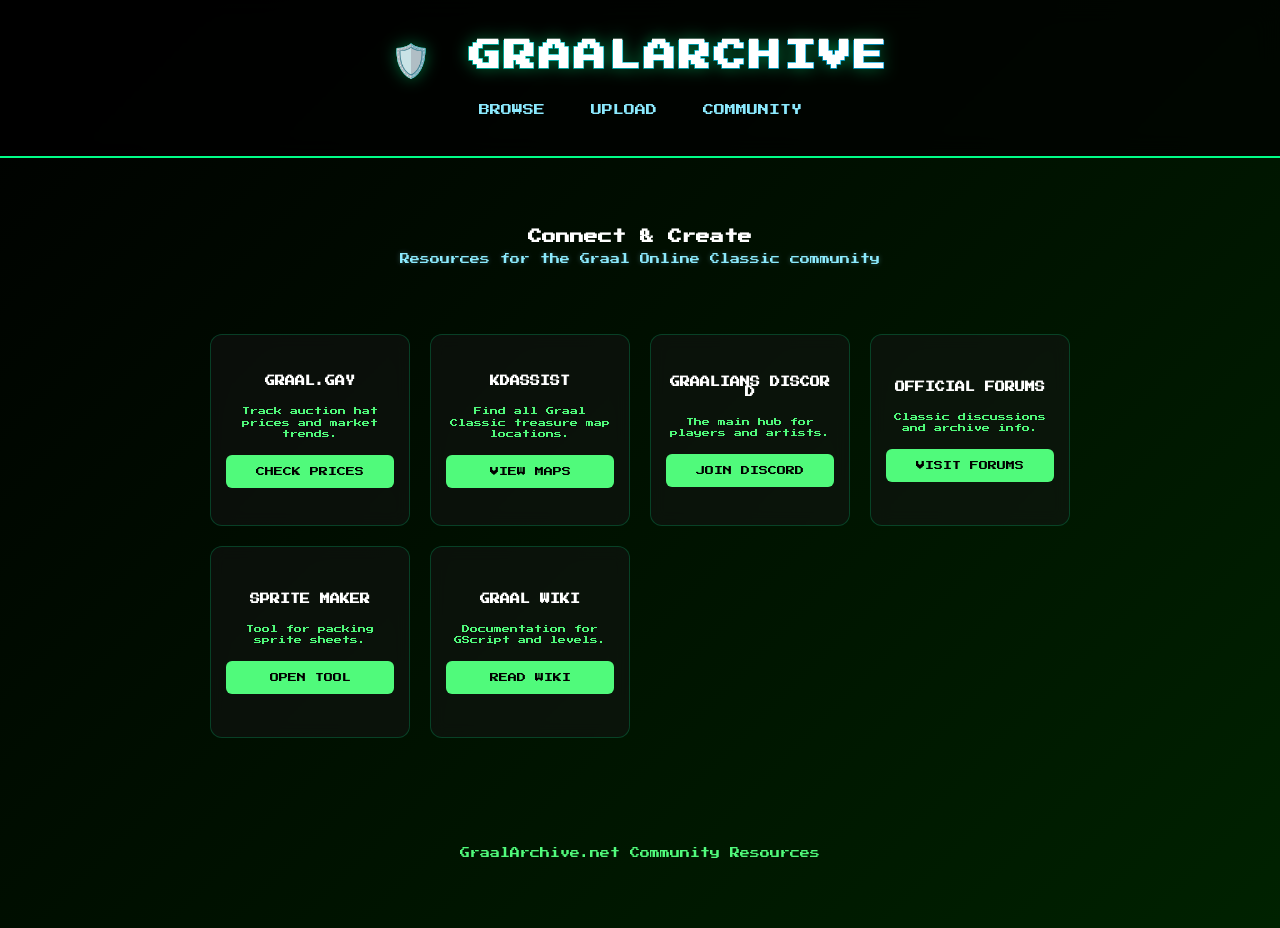
<file: community.html>
<!DOCTYPE html>
<html>
<head>
    <title>GraalArchive - Community</title>
    <link rel="stylesheet" href="style.css">
    <link href="https://fonts.googleapis.com/css2?family=Press+Start+2P&display=swap" rel="stylesheet">
    <link rel="icon" type="image/png" href="octo.png">
</head>
<body>

<header>
    <h1 class="main-title">🛡️ GraalArchive</h1>
    <nav>
        <a href="index.html">Browse</a>
        <a href="upload.html">Upload</a>
        <a href="community.html">Community</a>
    </nav>
</header>

<main>
    <section class="hero">
        <h2>Connect & Create</h2>
        <p>Resources for the Graal Online Classic community</p>
    </section>

    <div class="grid">
        <div class="shield community-card">
            <h4>GRAAL.GAY</h4>
            <p>Track auction hat prices and market trends.</p>
            <button onclick="window.open('https://graal.gay', '_blank')">CHECK PRICES</button>
        </div>

        <div class="shield community-card">
            <h4>KDASSIST</h4>
            <p>Find all Graal Classic treasure map locations.</p>
            <button onclick="window.open('https://kdassist.org/', '_blank')">VIEW MAPS</button>
        </div>

        <div class="shield community-card">
            <h4>GRAALIANS DISCORD</h4>
            <p>The main hub for players and artists.</p>
            <button onclick="window.open('https://discord.gg/graalians', '_blank')">JOIN DISCORD</button>
        </div>

        <div class="shield community-card">
            <h4>OFFICIAL FORUMS</h4>
            <p>Classic discussions and archive info.</p>
            <button onclick="window.open('https://www.graalonline.com/zone/community/', '_blank')">VISIT FORUMS</button>
        </div>

        <div class="shield community-card">
            <h4>SPRITE MAKER</h4>
            <p>Tool for packing sprite sheets.</p>
            <button onclick="window.open('https://www.finalparsec.com/tools/sprite_sheet_maker', '_blank')">OPEN TOOL</button>
        </div>

        <div class="shield community-card">
            <h4>GRAAL WIKI</h4>
            <p>Documentation for GScript and levels.</p>
            <button onclick="window.open('https://www.graalonline.com/playerworlds/about/wiki', '_blank')">READ WIKI</button>
        </div>
    </div>
</main>

<footer>
    <p>GraalArchive.net Community Resources</p>
</footer>

</body>
</html>
</file>
<file: style.css>
body {
    margin: 0;
    color: white;
    font-family: 'Press Start 2P', cursive;
    background: linear-gradient(-45deg, #000000, #001a00, #00ff88, #003300, #000000);
    background-size: 600% 600%;
    animation: gradientMove 25s ease infinite;
}

@keyframes gradientMove {
    0% { background-position: 0% 50%; }
    25% { background-position: 50% 100%; }
    50% { background-position: 100% 50%; }
    75% { background-position: 50% 0%; }
    100% { background-position: 0% 50%; }
}

header {
    text-align: center;
    padding: 40px 25px; 
    border-bottom: 2px solid #00ff88;
    background: rgba(0,0,0,0.7);
    backdrop-filter: blur(12px);
}

/* --- MOVING GRADIENT OUTLINE TITLE --- */
.main-title {
    font-size: 32px;
    margin: 0 0 20px 0;
    text-transform: uppercase;
    letter-spacing: 3px;
    color: white; 
    -webkit-text-stroke: 1.5px transparent; 
    background: linear-gradient(45deg, #00ff88, #0088ff, #ff00ff, #00ff88);
    background-size: 300% 300%;
    -webkit-background-clip: text;
    background-clip: text;
    animation: outlineMove 5s linear infinite;
    filter: drop-shadow(0 0 8px rgba(0, 255, 136, 0.4));
}

@keyframes outlineMove {
    0% { background-position: 0% 50%; }
    50% { background-position: 100% 50%; }
    100% { background-position: 0% 50%; }
}

nav a {
    margin: 0 15px;
    text-decoration: none;
    color: #8be9fd;
    font-size: 11px;
    text-transform: uppercase;
    transition: 0.3s;
}

nav a:hover { 
    color: #fff; 
    text-shadow: 0 0 10px #00ff88;
}

.hero { text-align: center; padding: 40px 20px; }
.hero h2 { font-size: 14px; margin-bottom: 10px; }
.hero p { 
    font-size: 10px; 
    color: #8be9fd; 
    text-shadow: 0 0 5px rgba(139, 233, 253, 0.3);
}

main {
    max-width: 1100px;
    margin: auto;
    padding: 20px;
}

.grid {
    display: grid;
    grid-template-columns: repeat(auto-fill, 200px);
    gap: 20px;
    justify-content: center;
    max-width: 1100px;
    margin: 0 auto;
    padding: 20px;
}

.shield {
    background: rgba(20,20,20,0.5);
    padding: 15px;
    border-radius: 12px;
    border: 1px solid rgba(0,255,150,0.2);
    transition: 0.25s;
    backdrop-filter: blur(8px);
    display: flex;
    flex-direction: column;
    align-items: center;
    height: 320px; 
    justify-content: space-between; 
}

.shield.community-card {
    height: auto; 
    min-height: 160px;
    justify-content: center;
    gap: 10px;
}

.shield:hover {
    transform: scale(1.05);
    box-shadow: 0 0 25px rgba(0,255,150,0.4);
}

.shield img {
    width: 128px;
    height: 128px;
    object-fit: contain; 
    image-rendering: pixelated;
    border-radius: 6px;
}

.shield h4 {
    font-size: 10px;
    margin: 5px 0;
    word-break: break-all; 
    text-align: center;
}

.shield p {
    font-size: 8px;
    color: #50fa7b; 
    text-align: center;
    margin: 5px 0;
    line-height: 1.4;
}

.upload-form-container {
    max-width: 500px;
    margin: 20px auto;
    padding: 30px;
    background: rgba(0, 0, 0, 0.6);
    border: 2px solid #00ff88;
    border-radius: 15px;
    backdrop-filter: blur(10px);
}

.input-group { display: flex; flex-direction: column; margin-bottom: 25px; }
.input-group label { font-size: 10px; color: #00ff88; margin-bottom: 10px; }
.input-group input { padding: 12px; background: #111; border: 1px solid #333; color: white; font-family: 'Press Start 2P', cursive; font-size: 10px; border-radius: 5px; outline: none; }

button {
    width: 100%;
    padding: 12px;
    background: #50fa7b;
    border: none;
    border-radius: 6px;
    cursor: pointer;
    font-family: 'Press Start 2P', cursive;
    font-size: 9px;
    color: #000;
    transition: 0.2s; /* Fixed the cut-off line here */
}

button:hover { background: #8be9fd; transform: translateY(-2px); }
.delete-btn { background: #ff5555; color: white; margin-top: 5px; }

/* --- CENTERED FOOTER FIX --- */
footer {
    text-align: center;
    padding: 60px 0;
    font-size: 10px;
    color: #50fa7b;
    width: 100%;
    box-sizing: border-box;
    display: block;
    clear: both;
}
</file>
